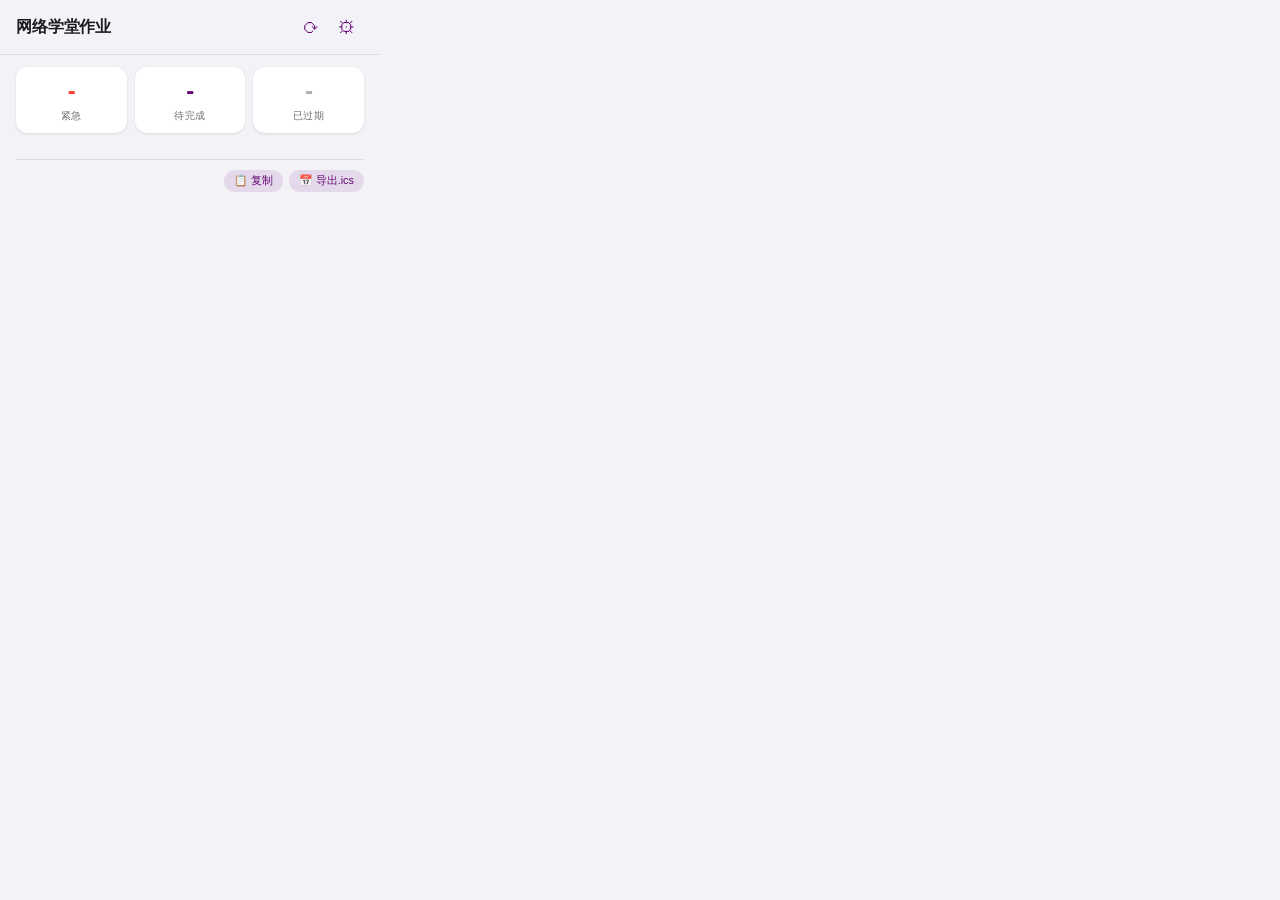
<file: chrome-extension/popup/popup.html>
<!DOCTYPE html>
<html lang="zh-CN">
<head>
  <meta charset="UTF-8">
  <link rel="stylesheet" href="popup.css">
</head>
<body>
  <div class="container">
    <!-- Header -->
    <header>
      <h1>网络学堂作业</h1>
      <div class="header-actions">
        <button id="btn-refresh" class="icon-btn" title="刷新">⟳</button>
        <button id="btn-settings" class="icon-btn" title="设置">⚙</button>
      </div>
    </header>

    <!-- Stats bar -->
    <div class="stats" id="stats">
      <div class="stat-card stat-urgent">
        <span class="stat-number" id="stat-urgent">-</span>
        <span class="stat-label">紧急</span>
      </div>
      <div class="stat-card stat-active">
        <span class="stat-number" id="stat-active">-</span>
        <span class="stat-label">待完成</span>
      </div>
      <div class="stat-card stat-expired">
        <span class="stat-number" id="stat-expired">-</span>
        <span class="stat-label">已过期</span>
      </div>
    </div>

    <!-- Status message -->
    <div id="status-bar" class="status-bar hidden"></div>

    <!-- Login prompt (hidden by default) -->
    <div id="login-prompt" class="login-prompt hidden">
      <p>会话已过期，请重新登录</p>
      <button id="btn-login">打开登录页面</button>
    </div>

    <!-- Homework list -->
    <div id="homework-list" class="homework-list"></div>

    <!-- Empty state -->
    <div id="empty-state" class="empty-state hidden">
      🎉 没有待完成的作业！
    </div>

    <!-- Footer -->
    <div class="footer">
      <span id="updated-at"></span>
      <div class="export-actions">
        <button id="btn-copy" class="small-btn" title="复制文字列表">📋 复制</button>
        <button id="btn-ics" class="small-btn" title="导出到Apple提醒事项">📅 导出.ics</button>
      </div>
    </div>

    <!-- Settings panel (hidden by default) -->
    <div id="settings-panel" class="settings-panel hidden">
      <h3>设置</h3>
      <label>
        用户名
        <input type="text" id="input-username" placeholder="清华用户名">
      </label>
      <label>
        密码
        <input type="password" id="input-password" placeholder="密码" autocomplete="off">
      </label>
      <div class="credential-row">
        <span id="credential-status" class="credential-status"></span>
        <button id="btn-clear-credentials" class="small-btn hidden" type="button">清除账号</button>
      </div>
      <label>
        刷新间隔 (分钟)
        <input type="number" id="input-interval" min="5" max="120" value="30">
      </label>
      <label class="checkbox-label">
        <input type="checkbox" id="input-notifications" checked>
        启用通知
      </label>
      <label class="checkbox-label" title="会话过期且无法静默恢复时，在后台标签页用已保存的用户名和密码自动登录">
        <input type="checkbox" id="input-autologin" checked>
        会话过期时自动登录
      </label>
      <div class="settings-actions">
        <button id="btn-save-settings" class="primary-btn">保存</button>
        <button id="btn-cancel-settings" class="small-btn">取消</button>
      </div>
    </div>
  </div>

  <script src="popup.js" type="module"></script>
</body>
</html>
</file>
<file: chrome-extension/popup/popup.css>
/* Tsinghua × Apple design system
 * Primary: #660874 (Tsinghua purple)
 * Warning: #ff9500 (Apple orange ≈ Tsinghua orange #ff9600)
 * Urgent:  #ff3b30 (Apple red)
 * Active:  #34c759 (Apple green)
 * BG:      #f2f2f7 (iOS grouped table background)
 */

:root {
  --bg:             #f2f2f7;
  --bg-card:        #ffffff;
  --text-primary:   #1c1c1e;
  --text-secondary: #6e6e73;
  --text-tertiary:  #aeaeb2;
  --separator:      rgba(60, 60, 67, 0.12);

  --accent:       #660874;
  --accent-light: rgba(102, 8, 116, 0.1);
  --accent-mid:   rgba(102, 8, 116, 0.18);
  --accent-focus: rgba(102, 8, 116, 0.12);
  --urgent:  #ff3b30;
  --warning: #ff9500;
  --active:  #34c759;
  --expired: #aeaeb2;

  --shadow-sm: 0 1px 3px rgba(0,0,0,0.07), 0 1px 2px rgba(0,0,0,0.04);
  --shadow:    0 2px 10px rgba(0,0,0,0.09);
  --radius:    12px;
  --radius-sm: 8px;

  --font-2xs: 0.62rem;
  --font-xs:  0.68rem;
  --font-sm:  0.75rem;
  --font-md:  0.875rem;
  --font-lg:  1rem;
  --font-xl:  1.1rem;
  --font-2xl: 1.5rem;

  --space-xs:  4px;
  --space-sm:  8px;
  --space-md:  12px;
  --space-lg:  16px;
  --space-xl:  24px;
}

* { margin: 0; padding: 0; box-sizing: border-box; }

body {
  font-family: -apple-system, BlinkMacSystemFont, 'SF Pro Text', 'Helvetica Neue', sans-serif;
  background: var(--bg);
  color: var(--text-primary);
  width: 380px;
  min-height: 200px;
  max-height: 600px;
  overflow-y: auto;
  -webkit-font-smoothing: antialiased;
}

.container { padding-bottom: 16px; }

/* ─── Header ─── */
header {
  position: sticky;
  top: 0;
  z-index: 10;
  display: flex;
  justify-content: space-between;
  align-items: center;
  padding: 14px 16px 12px;
  background: rgba(242, 242, 247, 0.88);
  backdrop-filter: saturate(180%) blur(20px);
  -webkit-backdrop-filter: saturate(180%) blur(20px);
  border-bottom: 1px solid var(--separator);
}

h1 {
  font-size: var(--font-lg);
  font-weight: 600;
  color: var(--text-primary);
  letter-spacing: -0.01em;
}

.header-actions { display: flex; gap: 2px; }

.icon-btn {
  background: none;
  border: none;
  color: var(--accent);
  font-size: var(--font-xl);
  cursor: pointer;
  padding: 5px 8px;
  border-radius: var(--radius-sm);
  transition: background 0.12s;
  line-height: 1;
}

.icon-btn:hover { background: var(--accent-light); }

.icon-btn.spinning {
  animation: spin 0.8s linear infinite;
  color: var(--text-tertiary);
}

@keyframes spin { to { transform: rotate(360deg); } }

/* ─── Stats ─── */
.stats {
  display: flex;
  gap: 8px;
  padding: 12px 16px 4px;
}

.stat-card {
  flex: 1;
  background: var(--bg-card);
  padding: 10px 6px;
  border-radius: var(--radius);
  text-align: center;
  box-shadow: var(--shadow-sm);
}

.stat-number {
  font-size: var(--font-2xl);
  font-weight: 700;
  display: block;
  letter-spacing: -0.03em;
  font-variant-numeric: tabular-nums;
}

.stat-label {
  font-size: var(--font-2xs);
  color: var(--text-secondary);
  text-transform: uppercase;
  letter-spacing: 0.05em;
  margin-top: 1px;
}

.stat-urgent .stat-number  { color: var(--urgent); }
.stat-active .stat-number  { color: var(--accent); }
.stat-expired .stat-number { color: var(--text-tertiary); }

/* ─── Status bar ─── */
.status-bar {
  margin: 8px 16px 0;
  background: var(--accent-light);
  color: var(--accent);
  padding: 8px 12px;
  border-radius: var(--radius-sm);
  font-size: var(--font-md);
  white-space: pre-wrap;
  word-break: break-all;
  max-height: 200px;
  overflow-y: auto;
}

.status-bar.error {
  background: rgba(255, 59, 48, 0.08);
  color: var(--urgent);
}

/* ─── Login prompt ─── */
.login-prompt {
  text-align: center;
  padding: 20px 16px;
  margin: 12px 16px 0;
  background: var(--bg-card);
  border-radius: var(--radius);
  box-shadow: var(--shadow-sm);
}

.login-prompt p {
  color: var(--text-secondary);
  font-size: var(--font-md);
  margin-bottom: 12px;
}

.login-prompt button {
  background: var(--accent);
  color: white;
  border: none;
  padding: 9px 22px;
  border-radius: 20px;
  font-size: var(--font-md);
  font-weight: 500;
  cursor: pointer;
  transition: opacity 0.15s;
}

.login-prompt button:hover { opacity: 0.85; }

/* ─── Homework list ─── */
.homework-list {
  display: flex;
  flex-direction: column;
  gap: 6px;
  padding: 10px 16px 0;
}

.homework-card {
  background: var(--bg-card);
  border-radius: var(--radius);
  padding: 11px 13px;
  border-left: 3px solid var(--accent);
  box-shadow: var(--shadow-sm);
  transition: box-shadow 0.15s;
}

.homework-card:hover { box-shadow: var(--shadow); }

.homework-card.urgent  { border-left-color: var(--urgent); }
.homework-card.warning { border-left-color: var(--warning); }
.homework-card.normal  { border-left-color: var(--active); }
.homework-card.expired {
  border-left-color: var(--expired);
  opacity: 0.6;
}

.homework-header {
  display: flex;
  justify-content: space-between;
  align-items: flex-start;
  gap: 8px;
  margin-bottom: 3px;
}

.homework-title {
  font-size: var(--font-md);
  font-weight: 600;
  flex: 1;
  word-break: break-word;
  line-height: 1.35;
}

.homework-deadline {
  font-size: var(--font-xs);
  padding: 2px 8px;
  border-radius: 10px;
  background: var(--bg);
  color: var(--text-secondary);
  white-space: nowrap;
  flex-shrink: 0;
  font-variant-numeric: tabular-nums;
}

.homework-deadline.urgent  { background: var(--urgent);  color: white; }
.homework-deadline.warning { background: var(--warning); color: white; }

.homework-course {
  color: var(--text-secondary);
  font-size: var(--font-sm);
}

.time-left {
  font-weight: 500;
  margin-left: 3px;
}

/* Marks an item carried over from the previous fetch */
.stale-tag {
  font-size: var(--font-2xs);
  font-weight: 500;
  color: var(--text-tertiary);
  border: 1px solid currentColor;
  border-radius: 3px;
  padding: 0 3px;
  margin-left: 4px;
  vertical-align: middle;
}

/* ─── Section divider (expired header) ─── */
.section-divider {
  font-size: var(--font-xs);
  font-weight: 500;
  color: var(--text-tertiary);
  text-transform: uppercase;
  letter-spacing: 0.07em;
  padding: 10px 2px 2px;
}

/* ─── Empty state ─── */
.empty-state {
  text-align: center;
  padding: 36px 16px;
  color: var(--text-secondary);
  font-size: var(--font-md);
}

/* ─── Footer ─── */
.footer {
  display: flex;
  justify-content: space-between;
  align-items: center;
  margin: 12px 16px 0;
  padding-top: 10px;
  border-top: 1px solid var(--separator);
  font-size: var(--font-xs);
  color: var(--text-tertiary);
}

.export-actions { display: flex; gap: 6px; }

.small-btn {
  background: var(--accent-light);
  color: var(--accent);
  border: none;
  padding: 4px 10px;
  border-radius: 14px;
  font-size: var(--font-xs);
  font-weight: 500;
  cursor: pointer;
  transition: background 0.12s;
}

.small-btn:hover { background: var(--accent-mid); }

/* ─── Settings panel (iOS grouped list style) ─── */
.settings-panel {
  margin: 12px 16px 0;
  background: var(--bg-card);
  border-radius: var(--radius);
  box-shadow: var(--shadow-sm);
  overflow: hidden;
}

.settings-panel h3 {
  font-size: var(--font-md);
  font-weight: 600;
  padding: 13px 16px 11px;
  border-bottom: 1px solid var(--separator);
}

.settings-panel label {
  display: block;
  font-size: var(--font-md);
  color: var(--text-secondary);
  padding: 10px 16px;
  border-bottom: 1px solid var(--separator);
}

.settings-panel label:last-of-type { border-bottom: none; }

.settings-panel input[type="text"],
.settings-panel input[type="password"],
.settings-panel input[type="number"] {
  display: block;
  width: 100%;
  margin-top: 5px;
  padding: 7px 10px;
  background: var(--bg);
  color: var(--text-primary);
  border: 1px solid var(--separator);
  border-radius: var(--radius-sm);
  font-size: var(--font-md);
  font-family: inherit;
  -webkit-appearance: none;
  appearance: none;
}

.settings-panel input:focus {
  outline: none;
  border-color: var(--accent);
  box-shadow: 0 0 0 3px var(--accent-focus);
}

.checkbox-label {
  display: flex !important;
  align-items: center;
  flex-direction: row;
  gap: 10px;
}

.checkbox-label input[type="checkbox"] {
  width: 16px;
  height: 16px;
  margin: 0;
  accent-color: var(--accent);
  flex-shrink: 0;
}

.settings-actions {
  display: flex;
  gap: 8px;
  padding: 12px 16px;
  border-top: 1px solid var(--separator);
}

.primary-btn {
  background: var(--accent);
  color: white;
  border: none;
  padding: 8px 20px;
  border-radius: 20px;
  font-size: var(--font-md);
  font-weight: 500;
  cursor: pointer;
  transition: opacity 0.15s;
}

.primary-btn:hover { opacity: 0.85; }

/* ─── Utility ─── */
.hidden { display: none !important; }

/* ─── Saved-credential status row ─── */
.credential-row {
  display: flex;
  align-items: center;
  justify-content: space-between;
  gap: var(--space-sm, 8px);
  min-height: 22px;
  padding: 8px 16px;
  border-bottom: 1px solid var(--separator);
}

.credential-status {
  font-size: var(--font-xs);
  color: var(--text-tertiary);
}
</file>
